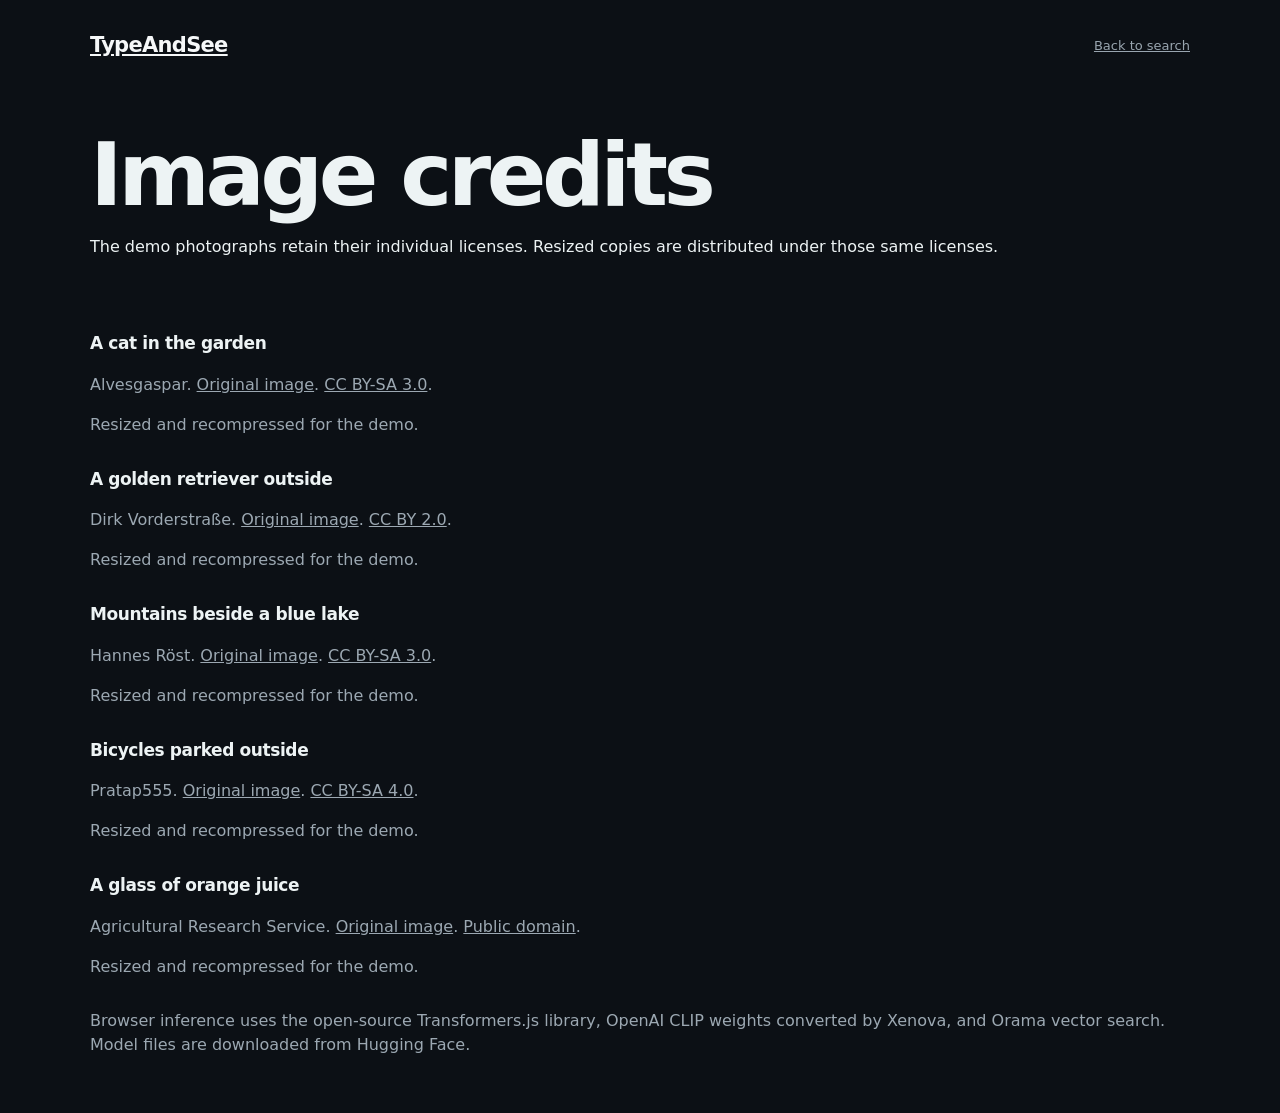
<file: web/credits.html>
<!doctype html><html lang="en"><head><meta charset="utf-8"><meta name="viewport" content="width=device-width, initial-scale=1"><title>Sample image credits | TypeAndSee</title><link rel="stylesheet" href="./style.css"><style>article{margin:30px 0}article p{color:#9ca8b2}main>p{color:#9ca8b2}a{text-decoration:underline}</style></head><body><main class="shell"><header><a class="brand" href="./">TypeAndSee</a><a href="./">Back to search</a></header><section class="intro"><h1>Image credits</h1><p>The demo photographs retain their individual licenses. Resized copies are distributed under those same licenses.</p></section><article><h2>A cat in the garden</h2><p>Alvesgaspar. <a href="https://commons.wikimedia.org/wiki/File:Cat_November_2010-1a.jpg">Original image</a>. <a href="https://creativecommons.org/licenses/by-sa/3.0">CC BY-SA 3.0</a>.</p><p>Resized and recompressed for the demo.</p></article><article><h2>A golden retriever outside</h2><p>Dirk Vorderstraße. <a href="https://commons.wikimedia.org/wiki/File:Golden_Retriever_Carlos_(10581910556).jpg">Original image</a>. <a href="https://creativecommons.org/licenses/by/2.0">CC BY 2.0</a>.</p><p>Resized and recompressed for the demo.</p></article><article><h2>Mountains beside a blue lake</h2><p>Hannes Röst. <a href="https://commons.wikimedia.org/wiki/File:Fronalpstock_big.jpg">Original image</a>. <a href="https://creativecommons.org/licenses/by-sa/3.0">CC BY-SA 3.0</a>.</p><p>Resized and recompressed for the demo.</p></article><article><h2>Bicycles parked outside</h2><p>Pratap555. <a href="https://commons.wikimedia.org/wiki/File:Three_rusty_bicycles.jpg">Original image</a>. <a href="https://creativecommons.org/licenses/by-sa/4.0">CC BY-SA 4.0</a>.</p><p>Resized and recompressed for the demo.</p></article><article><h2>A glass of orange juice</h2><p>Agricultural Research Service. <a href="https://commons.wikimedia.org/wiki/File:Orange_juice_1.jpg">Original image</a>. <a href="https://commons.wikimedia.org/wiki/Commons:Public_domain">Public domain</a>.</p><p>Resized and recompressed for the demo.</p></article><p>Browser inference uses the open-source Transformers.js library, OpenAI CLIP weights converted by Xenova, and Orama vector search. Model files are downloaded from Hugging Face.</p></main></body></html>
</file>
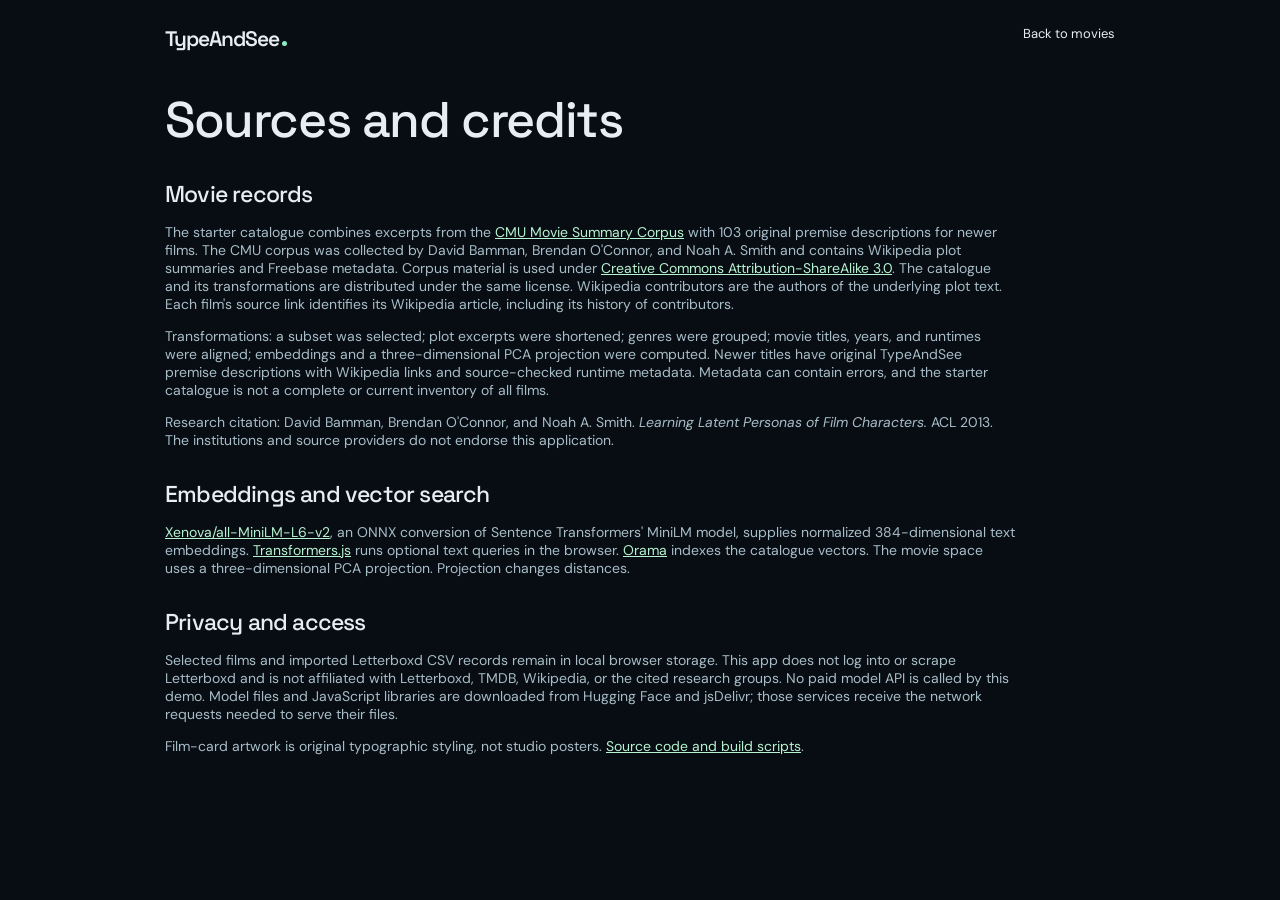
<file: web/movies/credits.html>
<!doctype html><html lang="en"><head><meta charset="utf-8"><meta name="viewport" content="width=device-width,initial-scale=1"><title>Movie data and credits | TypeAndSee</title><link rel="stylesheet" href="./style.css"><style>article{margin:30px 0;max-width:850px}article p{font-size:14px;color:#a8bdc8}article a{color:#b7f3d0;text-decoration:underline}h1{font-size:50px}h2{font-size:23px}</style></head><body><main class="shell"><header><a class="brand" href="../">TypeAndSee<span></span></a><a href="../">Back to movies</a></header><section class="hero"><h1>Sources and credits</h1></section>
<article><h2>Movie records</h2><p>The starter catalogue combines excerpts from the <a href="https://www.cs.cmu.edu/~ark/personas/">CMU Movie Summary Corpus</a> with 103 original premise descriptions for newer films. The CMU corpus was collected by David Bamman, Brendan O'Connor, and Noah A. Smith and contains Wikipedia plot summaries and Freebase metadata. Corpus material is used under <a href="https://creativecommons.org/licenses/by-sa/3.0/">Creative Commons Attribution-ShareAlike 3.0</a>. The catalogue and its transformations are distributed under the same license. Wikipedia contributors are the authors of the underlying plot text. Each film's source link identifies its Wikipedia article, including its history of contributors.</p><p>Transformations: a subset was selected; plot excerpts were shortened; genres were grouped; movie titles, years, and runtimes were aligned; embeddings and a three-dimensional PCA projection were computed. Newer titles have original TypeAndSee premise descriptions with Wikipedia links and source-checked runtime metadata. Metadata can contain errors, and the starter catalogue is not a complete or current inventory of all films.</p><p>Research citation: David Bamman, Brendan O'Connor, and Noah A. Smith. <em>Learning Latent Personas of Film Characters.</em> ACL 2013. The institutions and source providers do not endorse this application.</p></article>
<article><h2>Embeddings and vector search</h2><p><a href="https://huggingface.co/Xenova/all-MiniLM-L6-v2">Xenova/all-MiniLM-L6-v2</a>, an ONNX conversion of Sentence Transformers' MiniLM model, supplies normalized 384-dimensional text embeddings. <a href="https://github.com/huggingface/transformers.js">Transformers.js</a> runs optional text queries in the browser. <a href="https://github.com/oramasearch/orama">Orama</a> indexes the catalogue vectors. The movie space uses a three-dimensional PCA projection. Projection changes distances.</p></article>

<article><h2>Privacy and access</h2><p>Selected films and imported Letterboxd CSV records remain in local browser storage. This app does not log into or scrape Letterboxd and is not affiliated with Letterboxd, TMDB, Wikipedia, or the cited research groups. No paid model API is called by this demo. Model files and JavaScript libraries are downloaded from Hugging Face and jsDelivr; those services receive the network requests needed to serve their files.</p><p>Film-card artwork is original typographic styling, not studio posters. <a href="https://github.com/tientnc/TypeAndSee">Source code and build scripts</a>.</p></article></main></body></html>
</file>
<file: web/style.css>
:root{color-scheme:dark;font-family:Inter,ui-sans-serif,system-ui,-apple-system,BlinkMacSystemFont,"Segoe UI",sans-serif;background:#0c1015;color:#edf3f4;line-height:1.5;font-synthesis:none}*{box-sizing:border-box}[hidden]{display:none!important}body{margin:0}.shell{max-width:1180px;padding:30px 40px 40px;margin:auto}a{color:inherit;text-decoration:none}a:hover{text-decoration:underline}header{display:flex;justify-content:space-between;align-items:center;font-size:13px;color:#99a5af}.brand{font-size:21px;font-weight:720;letter-spacing:-.7px;color:#f6f8f9;display:flex;gap:5px;align-items:center}.brand-dot{width:6px;height:6px;border-radius:50%;background:#b8f5d3;align-self:flex-end;margin-bottom:7px}.intro{padding:68px 0 26px}.eyebrow{font-size:11px;letter-spacing:2.2px;color:#b0bcbf;margin:0 0 16px}h1{font-size:clamp(48px,7.5vw,88px);font-weight:550;line-height:1.02;letter-spacing:-4.5px;margin:0}h1 span{color:#b8f5d3}.subtitle{font-size:16px;color:#9ca8b2;margin:23px 0 0}.search-panel{margin:15px 0 41px}form{display:flex;gap:10px;padding:9px;background:#171e26;border:1px solid #33404d;border-radius:15px;box-shadow:0 14px 50px #0002}input,button{font:inherit}#query{flex:1;min-width:0;border:0;padding:12px 14px;background:transparent;color:#f4f8fa;font-size:16px;outline:none}form:focus-within{border-color:#b8f5d3}#query::placeholder{color:#768591}button,.import-button{cursor:pointer}button:disabled{opacity:.5;cursor:wait}#search-button{background:#b8f5d3;border:0;border-radius:9px;padding:12px 23px;color:#0e251c;font-weight:650;display:flex;gap:22px;align-items:center}.suggestions{display:flex;gap:8px;align-items:center;flex-wrap:wrap;margin-top:13px;font-size:12px;color:#7f8d98}.suggestions>span{margin-right:5px}.suggestions button{font-size:11px;color:#a9b6be;border:1px solid #28323c;background:transparent;padding:5px 10px;border-radius:20px}.suggestions button:hover{border-color:#b8f5d3;color:#b8f5d3}.toolbar{display:flex;justify-content:space-between;align-items:center;gap:12px}.toolbar>div:first-child{display:flex;gap:15px;align-items:center}h2{font-size:17px;letter-spacing:-.4px;font-weight:580;margin:0}.muted{color:#84939e;font-size:12px}.toolbar-actions{display:flex;align-items:center;gap:16px}.quiet{background:none;border:0;color:#8f9da7;font-size:12px;padding:8px 0}.import-button{border:1px solid #3a4955;border-radius:8px;padding:8px 13px;font-size:12px;color:#e1e9ec}.import-button:hover{border-color:#b8f5d3}#activity{display:flex;align-items:center;gap:12px;min-height:44px;font-size:12px;color:#94a7b2}.error{color:#ffb7b7!important}progress{width:80px;height:4px;accent-color:#b8f5d3}.gallery{display:grid;grid-template-columns:repeat(3,minmax(0,1fr));gap:18px}.card{border-radius:13px;overflow:hidden;background:#171e26;border:1px solid #28333e}.card img{width:100%;aspect-ratio:4/3;object-fit:cover;display:block;background:#1e2a33}.card-body{padding:13px 15px 15px}.card-top{display:flex;justify-content:space-between;gap:10px;align-items:start}.card h3{font-size:13px;line-height:1.4;font-weight:550;margin:0;overflow-wrap:anywhere}.score{font-size:11px;color:#b8f5d3;white-space:nowrap}.card p{font-size:11px;line-height:1.4;color:#91a1ab;margin:6px 0 0}.empty{grid-column:1/-1;border:1px dashed #3a4955;padding:50px;text-align:center;border-radius:12px;color:#91a1ab}details{border-top:1px solid #26313b;margin:32px 0 0;padding:18px 0;color:#9fadb6;font-size:12px}summary{cursor:pointer;color:#b2c0c9}details p{max-width:760px}table{border-collapse:collapse;width:300px;text-align:left}th,td{padding:6px 10px 6px 0;border-bottom:1px solid #29343d}footer{margin-top:25px;padding-top:16px;color:#788993;font-size:11px}footer p{margin:5px 0}footer p:last-child{display:flex;justify-content:space-between;gap:10px;margin-top:18px}.sr-only{position:absolute;width:1px;height:1px;padding:0;margin:-1px;overflow:hidden;clip:rect(0,0,0,0);white-space:nowrap;border:0}@media(max-width:700px){.shell{padding:24px 20px}.intro{padding-top:47px}h1{letter-spacing:-2.5px}.gallery{grid-template-columns:repeat(2,minmax(0,1fr));gap:12px}.toolbar{align-items:start}.toolbar>div:first-child{display:block}.toolbar-actions{gap:10px}.quiet{max-width:70px;line-height:1.3}.card-top{display:block}.score{display:block;margin-top:4px}.subtitle{font-size:14px}.suggestions{gap:6px}.search-panel{margin-bottom:30px}#search-button{gap:8px;padding:10px 13px}footer p:last-child{display:block}}@media(prefers-reduced-motion:no-preference){.card{animation:appear .3s ease-out}@keyframes appear{from{opacity:0;transform:translateY(5px)}to{opacity:1;transform:none}}}
</file>
<file: web/movies/style.css>
@import url('https://fonts.googleapis.com/css2?family=DM+Sans:wght@400;500;600;700&family=Space+Grotesk:wght@400;500;600&display=swap');

:root {
  color-scheme: dark;
  --bg: #080d13;
  --panel: #111821;
  --line: #23303c;
  --text: #e8edf2;
  --muted: #8394a6;
  --mint: #8aebc5;
  --yellow: #f3c66b;
  font-family: 'DM Sans', sans-serif;
  font-size: 13px
}

* {
  box-sizing: border-box
}

body {
  margin: 0;
  background: var(--bg);
  color: var(--text)
}

button,
input,
select {
  font: inherit
}

button,
a,
input,
select,
summary {
  -webkit-tap-highlight-color: transparent
}

button,
a {
  touch-action: manipulation
}

button {
  cursor: pointer
}

a {
  color: inherit;
  text-decoration: none
}

button:focus-visible,
a:focus-visible,
summary:focus-visible,
canvas:focus-visible {
  outline: 2px solid var(--mint);
  outline-offset: 3px
}

button:disabled {
  opacity: .55;
  cursor: wait
}

[hidden] {
  display: none !important
}

.workspace {
  display: grid;
  grid-template-columns: 340px minmax(0, 1fr);
  height: 100svh;
  overflow: hidden
}

.sidebar {
  display: flex;
  flex-direction: column;
  background: var(--panel);
  border-right: 1px solid var(--line);
  min-height: 0;
  z-index: 2
}

.brand-row {
  display: flex;
  align-items: center;
  justify-content: space-between;
  padding: 27px 24px 24px
}

.brand {
  font-family: 'Space Grotesk', sans-serif;
  font-weight: 600;
  font-size: 21px;
  letter-spacing: -1px
}

.brand span {
  display: inline-block;
  width: 5px;
  height: 5px;
  background: var(--mint);
  border-radius: 50%;
  margin-left: 3px
}

.small {
  font-size: 9px;
  letter-spacing: 1.6px;
  color: var(--muted)
}

.brand-row .small {
  font-size: 8px
}

.tabs {
  display: flex;
  padding: 0 16px;
  border-bottom: 1px solid var(--line)
}

.tabs button {
  flex: 1;
  border: 0;
  border-bottom: 2px solid transparent;
  background: transparent;
  color: var(--muted);
  padding: 13px 4px;
  font-size: 12px;
  white-space: nowrap
}

.tabs button[aria-selected=true] {
  color: var(--text);
  border-bottom-color: var(--mint)
}

#list-count {
  font-size: 10px;
  color: var(--muted);
  margin-left: 3px
}

.sidebar-body {
  padding: 24px;
  overflow: auto;
  flex: 1;
  scrollbar-width: thin;
  scrollbar-color: #344251 transparent
}

h1 {
  font-family: 'Space Grotesk', sans-serif;
  font-size: 35px;
  line-height: 1.13;
  letter-spacing: -1.4px;
  font-weight: 500;
  margin: 5px 0 15px
}

h2 {
  font-family: 'Space Grotesk', sans-serif;
  font-size: 25px;
  letter-spacing: -.8px;
  font-weight: 500;
  margin: 4px 0 10px
}

.intro {
  font-size: 13px;
  color: #a4b2c0;
  line-height: 1.7;
  margin: 0 0 25px
}

.input-label {
  display: block;
  color: #a1b0bf;
  font-size: 11px;
  margin: 0 0 9px
}

input:not([type=checkbox]),
select {
  width: 100%;
  min-width: 0;
  background: #0b121a;
  border: 1px solid #2c3b49;
  border-radius: 7px;
  color: var(--text);
  padding: 12px;
  font-size: 12px;
  outline: none
}

input:focus,
select:focus {
  border-color: #719e90
}

input::placeholder {
  color: #617487
}

.picker {
  position: relative
}

.options {
  position: absolute;
  top: calc(100% + 5px);
  left: 0;
  right: 0;
  max-height: 320px;
  overflow: auto;
  background: #19232e;
  border: 1px solid #35475b;
  border-radius: 8px;
  z-index: 10;
  padding: 4px;
  box-shadow: 0 15px 45px #0006
}

.option {
  display: flex;
  justify-content: space-between;
  gap: 10px;
  width: 100%;
  padding: 11px 8px;
  text-align: left;
  background: none;
  border: 0;
  border-radius: 4px;
  color: var(--text);
  font-size: 12px
}

.option strong {
  font-weight: 500
}

.option span {
  font-size: 10px;
  color: var(--muted);
  flex-shrink: 0
}

.option:hover,
.option.focused {
  background: #2a3c48
}

.options p {
  padding: 6px;
  font-size: 12px;
  color: var(--muted)
}

.favorites {
  display: flex;
  flex-wrap: wrap;
  gap: 6px;
  margin: 15px 0 23px
}

.favorite {
  display: flex;
  align-items: center;
  gap: 7px;
  background: #3c321f;
  color: var(--yellow);
  border: 1px solid #66512a;
  border-radius: 5px;
  padding: 6px 7px;
  font-size: 11px
}

.favorite button {
  background: none;
  border: 0;
  color: #a99062;
  padding: 0 1px
}

.muted,
.hint {
  color: var(--muted);
  font-size: 11px;
  line-height: 1.7
}

.primary {
  background: var(--mint);
  border: 0;
  border-radius: 7px;
  color: #12352a;
  padding: 12px 15px;
  font-weight: 600;
  font-size: 12px
}

.wide {
  width: 100%;
  display: flex;
  justify-content: space-between;
  align-items: center
}

.primary:hover {
  background: #b5f4dc
}

.presets {
  margin-top: 30px
}

.presets p {
  margin-bottom: 12px
}

.presets button {
  border: 1px solid #344353;
  background: transparent;
  color: #adbac7;
  padding: 6px 10px;
  margin: 0 3px 5px 0;
  border-radius: 20px;
  font-size: 11px
}

.presets button:hover {
  color: var(--text);
  border-color: var(--mint)
}

.import-area {
  margin-top: 30px;
  padding-top: 23px;
  border-top: 1px solid var(--line)
}

.csv-link {
  cursor: pointer;
  text-decoration: underline;
  text-underline-offset: 4px;
  font-size: 12px
}

.text-button {
  border: 0;
  background: transparent;
  color: #a5b4c3;
  padding: 10px 0;
  font-size: 11px;
  text-decoration: underline;
  text-underline-offset: 4px
}

details {
  font-size: 11px;
  color: #9aabba;
  margin-top: 18px
}

summary {
  cursor: pointer;
  line-height: 1.7
}

details p {
  line-height: 1.7
}

#unmatched {
  padding-left: 15px;
  font-size: 10px;
  line-height: 1.8
}

.history-row {
  padding: 14px 0;
  border-bottom: 1px solid var(--line);
  display: grid;
  grid-template-columns: 1fr auto;
  gap: 8px
}

.history-row>span {
  grid-column: 1/-1;
  font-size: 12px
}

.history-row select {
  font-size: 10px;
  padding: 6px
}

.history-row button {
  background: none;
  border: 0;
  color: var(--muted);
  font-size: 10px
}

.refine {
  margin-bottom: 18px;
  padding-bottom: 16px;
  border-bottom: 1px solid var(--line)
}

#recommend-form {
  margin-top: 18px
}

#recommend-form .primary {
  margin: 12px 0
}

.filters {
  display: grid;
  grid-template-columns: 1fr 1fr;
  gap: 10px;
  margin: 10px 0 15px
}

.filters label {
  font-size: 10px;
  color: var(--muted)
}

.filters input,
.filters select {
  font-size: 10px;
  padding: 8px;
  margin-top: 6px
}

.checkbox-label {
  display: flex;
  align-items: center;
  gap: 8px;
  font-size: 11px;
  color: var(--muted)
}

.checkbox-label input {
  accent-color: var(--mint)
}

.card {
  padding: 15px 0;
  border-bottom: 1px solid var(--line)
}

.poster {
  display: flex;
  gap: 10px;
  width: 100%;
  border: 0;
  background: none;
  color: var(--text);
  padding: 0;
  text-align: left;
  align-items: baseline
}

.poster h3 {
  font-size: 13px;
  font-weight: 500;
  margin: 0;
  flex: 1;
  line-height: 1.5
}

.poster-year {
  font-size: 10px;
  color: var(--muted);
  order: 2
}

.poster:hover h3 {
  color: var(--mint)
}

.film-meta {
  font-size: 10px;
  color: #74939e;
  margin-top: 6px
}

.match-reason {
  font-size: 11px;
  line-height: 1.7;
  color: #98aabb;
  margin: 8px 0
}

.card-actions {
  display: flex;
  gap: 14px
}

.card-actions button {
  padding: 3px 0;
  border: 0;
  background: none;
  color: #7e9d9d;
  font-size: 10px
}

.card-actions button:hover {
  color: var(--mint)
}

.card:before {
  content: '';
  display: inline-block;
  width: 5px;
  height: 5px;
  border-radius: 50%;
  background: var(--mint);
  float: left;
  margin: 7px 9px 0 -14px
}

.empty {
  color: var(--muted);
  font-size: 12px;
  line-height: 1.7
}

table {
  border-collapse: collapse;
  width: 100%;
  font-size: 9px;
  margin-top: 10px
}

td,
th {
  padding: 7px 3px;
  text-align: left;
  border-bottom: 1px solid var(--line)
}

#activity {
  padding: 13px 24px;
  border-top: 1px solid var(--line);
  font-size: 10px;
  color: #839e9f;
  line-height: 1.6
}

#status.error {
  color: #eea29c
}

progress {
  width: 100%;
  height: 3px;
  accent-color: var(--mint)
}

footer {
  display: flex;
  justify-content: space-between;
  padding: 13px 24px 18px;
  font-size: 10px;
  color: #6e8296
}

.space {
  position: relative;
  min-width: 0;
  min-height: 0;
  background: radial-gradient(ellipse at 50% 47%, #122330 0%, #0b131d 47%, #070c12 100%);
  overflow: hidden
}

.space-top {
  position: absolute;
  left: 30px;
  right: 25px;
  top: 26px;
  display: flex;
  justify-content: space-between;
  align-items: start;
  z-index: 1;
  pointer-events: none
}

.space-title {
  font-family: 'Space Grotesk', sans-serif;
  font-size: 15px;
  color: #b8c9d4;
  letter-spacing: -.3px
}

.space-top p {
  margin: 5px 0
}

.space-controls {
  display: flex;
  gap: 6px;
  pointer-events: auto
}

.space-controls button {
  font-size: 10px;
  background: #101b26b3;
  color: #8299ab;
  border: 1px solid #283d4f;
  border-radius: 5px;
  padding: 7px 10px
}

.space-controls button[aria-pressed=true] {
  color: var(--mint);
  border-color: #4d8d7c
}

#movie-map {
  display: block;
  width: 100%;
  height: 100%;
  outline-offset: -4px;
  touch-action: none;
  cursor: grab
}

#movie-map:active {
  cursor: grabbing
}

#space-labels {
  position: absolute;
  inset: 0;
  pointer-events: none;
  overflow: hidden
}

.point-label {
  position: absolute;
  font-size: 10px;
  background: #0d1822e8;
  border: 1px solid #394839;
  border-radius: 4px;
  padding: 5px 7px;
  color: var(--yellow);
  white-space: nowrap;
  max-width: 200px;
  overflow: hidden;
  text-overflow: ellipsis;
  box-shadow: 0 4px 18px #0004
}

.point-label.recommended {
  color: var(--mint);
  border-color: #285b4e
}

.point-label.focused {
  color: #e3edf5;
  border-color: #5b6c7a
}

#space-tooltip {
  position: absolute;
  pointer-events: none;
  background: #192733f5;
  border: 1px solid #40576a;
  border-radius: 5px;
  padding: 8px 11px;
  font-size: 11px;
  z-index: 3
}

.space-bottom {
  position: absolute;
  bottom: 22px;
  left: 30px;
  right: 25px;
  pointer-events: none
}

.legend {
  display: flex;
  gap: 18px;
  color: #8094a7;
  font-size: 10px
}

.legend span {
  display: flex;
  gap: 6px;
  align-items: center
}

.legend i {
  display: inline-block;
  background: #47697e;
  width: 5px;
  height: 5px;
  border-radius: 50%
}

.legend .liked {
  background: var(--yellow);
  box-shadow: 0 0 8px #f3c66b44
}

.legend .recommended {
  background: var(--mint);
  box-shadow: 0 0 8px #8aebc544
}

.gesture-hint {
  font-size: 10px;
  color: #4f697d;
  margin: 13px 0 0
}

.gesture-hint span {
  margin: 0 8px;
  color: #304c60
}

.space-about {
  position: absolute;
  right: 0;
  bottom: 0;
  text-align: right;
  max-width: 300px;
  font-size: 10px;
  pointer-events: auto
}

.space-about[open] {
  background: #111d29f2;
  border: 1px solid #2d4150;
  border-radius: 8px;
  padding: 15px;
  text-align: left
}

.space-about p {
  font-size: 11px;
  color: #91a7b8
}

.space-about summary {
  color: #6d869a
}

dialog {
  background: #14212c;
  color: var(--text);
  border: 1px solid #385061;
  border-radius: 12px;
  width: min(600px, calc(100% - 28px));
  max-height: 85svh;
  padding: 25px;
  box-shadow: 0 20px 80px #000a
}

dialog::backdrop {
  background: #030810b0;
  backdrop-filter: blur(5px)
}

.close-dialog {
  float: right;
  padding: 6px 10px;
  background: none;
  border: 1px solid #395164;
  border-radius: 5px;
  color: #99adbe;
  font-size: 10px
}

dialog h2 {
  font-size: 29px;
  margin-top: 13px
}

dialog p {
  font-size: 12px;
  color: #a5b8c8;
  line-height: 1.8
}

.eyebrow {
  font-size: 10px;
  letter-spacing: 2px;
  color: var(--muted)
}

.film-actions {
  display: flex;
  gap: 8px;
  flex-wrap: wrap;
  margin: 20px 0
}

.film-actions button {
  font-size: 11px;
  border: 1px solid #3e5768;
  background: none;
  border-radius: 5px;
  padding: 9px;
  color: #bdd1db
}

.film-actions button.active {
  border-color: var(--yellow);
  color: var(--yellow)
}

.source-link {
  color: var(--mint);
  font-size: 11px;
  text-decoration: underline
}

#evidence blockquote {
  border-left: 1px solid #456275;
  padding-left: 12px;
  margin-left: 0;
  color: #92adbf;
  font-size: 11px;
  line-height: 1.8
}

.sr-only {
  position: absolute;
  width: 1px;
  height: 1px;
  padding: 0;
  margin: -1px;
  overflow: hidden;
  clip: rect(0, 0, 0, 0);
  white-space: nowrap;
  border: 0
}

/* The attribution page shares the app's typography. */
.shell {
  max-width: 1000px;
  margin: auto;
  padding: 25px
}

.shell header {
  display: flex;
  justify-content: space-between
}

.shell .hero {
  padding-top: 35px
}

@media(max-width:760px) {
  .workspace {
    grid-template-columns: 1fr;
    grid-template-rows: 45svh 55svh
  }

  .space {
    grid-row: 1
  }

  .sidebar {
    grid-row: 2;
    border-right: 0;
    border-top: 1px solid var(--line)
  }

  .brand-row {
    padding: 13px 20px 7px
  }

  .brand {
    font-size: 19px
  }

  .tabs {
    padding: 0 15px
  }

  .tabs button {
    padding: 9px 4px
  }

  .sidebar-body {
    padding: 18px 20px
  }

  h1 {
    font-size: 27px;
    line-height: 1.15;
    margin: 0 0 8px
  }

  h1 br {
    display: none
  }

  .intro {
    font-size: 12px;
    margin-bottom: 16px
  }

  .favorites {
    margin: 12px 0 15px
  }

  .presets {
    margin-top: 22px
  }

  .import-area {
    margin-top: 20px;
    padding-top: 16px
  }

  footer {
    display: none
  }

  #activity {
    padding: 8px 20px;
    font-size: 9px
  }

  .space-top {
    left: 18px;
    right: 15px;
    top: 16px
  }

  .space-title {
    font-size: 13px
  }

  .space-controls button {
    font-size: 9px;
    padding: 6px 8px
  }

  .space-bottom {
    left: 18px;
    right: 18px;
    bottom: 15px
  }

  .legend {
    gap: 12px;
    font-size: 9px
  }

  .gesture-hint {
    font-size: 8px;
    margin-top: 8px
  }

  .gesture-hint span {
    margin: 0 3px
  }

  .space-about {
    bottom: 33px;
    font-size: 9px
  }

  .point-label {
    font-size: 9px;
    padding: 4px 6px;
    max-width: 150px
  }
}

@media(prefers-reduced-motion:reduce) {
  * {
    scroll-behavior: auto !important
  }
}
</file>
